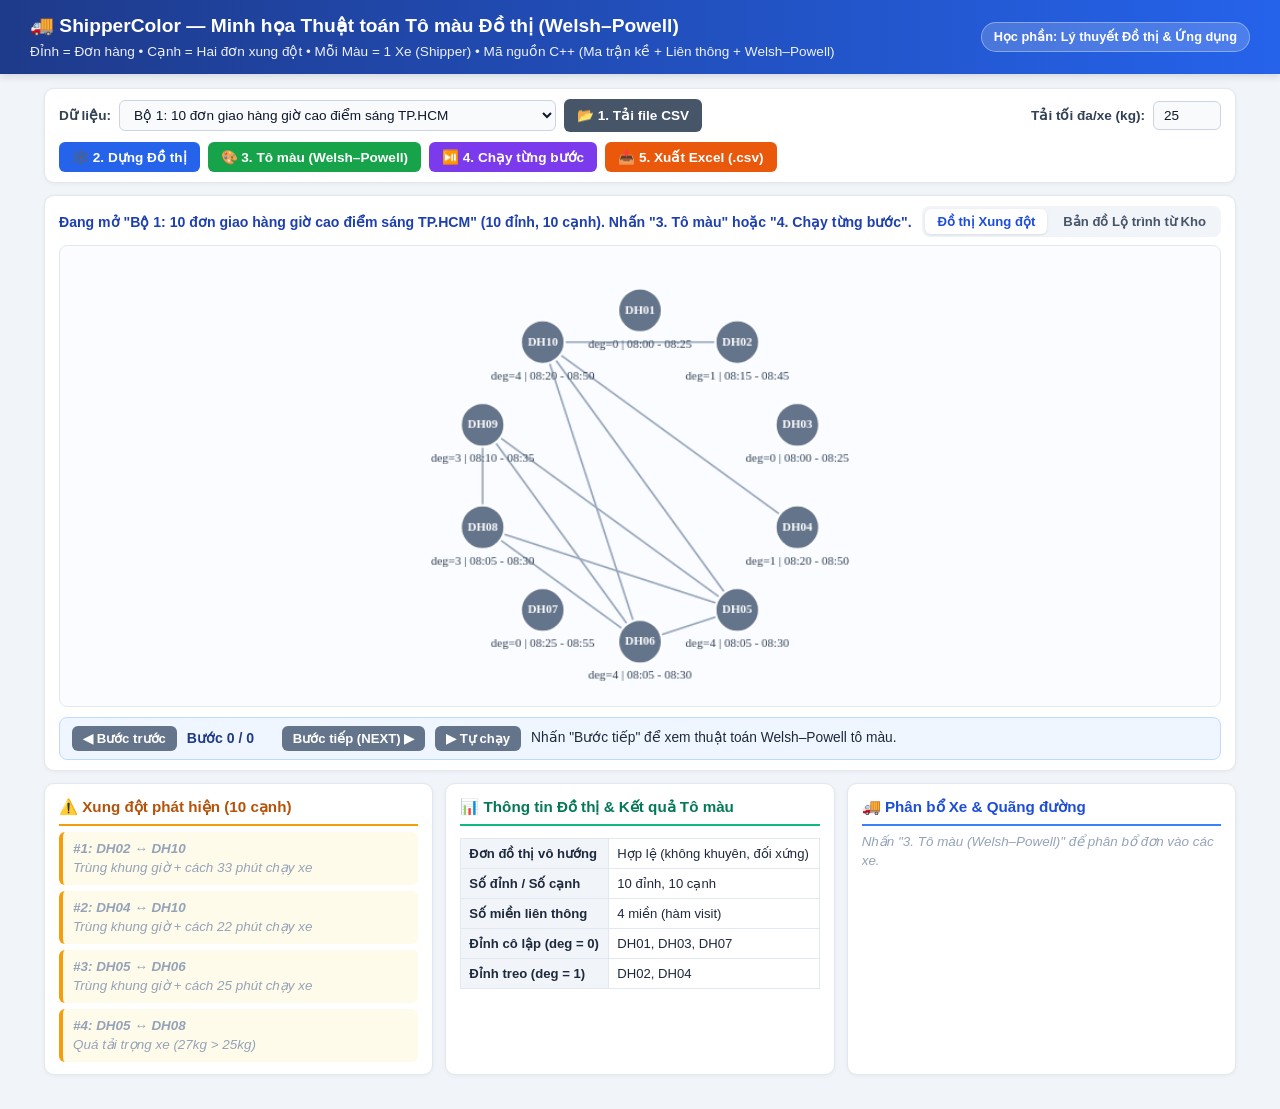
<file: Release/web/index.html>
<!DOCTYPE html>
<html lang="vi">
<head>
  <meta charset="UTF-8" />
  <meta name="viewport" content="width=device-width, initial-scale=1.0" />
  <title>ShipperColor C++ — Thuật toán Tô màu Đồ thị Welsh-Powell (HCMUE)</title>
  <link rel="stylesheet" href="styles.css" />
</head>
<body>
  <header class="topbar">
    <div class="topbar-inner">
      <div>
        <h1>🚚 ShipperColor — Minh họa Thuật toán Tô màu Đồ thị (Welsh–Powell)</h1>
        <p>Đỉnh = Đơn hàng &bull; Cạnh = Hai đơn xung đột &bull; Mỗi Màu = 1 Xe (Shipper) &bull; Mã nguồn C++ (Ma trận kề + Liên thông + Welsh–Powell)</p>
      </div>
      <span class="badge-cpp">Học phần: Lý thuyết Đồ thị &amp; Ứng dụng</span>
    </div>
  </header>

  <main class="container">
    <!-- Thanh 5 nút chức năng tuần tự -->
    <section class="toolbar card">
      <div class="toolbar-group">
        <label for="datasetSelect">Dữ liệu:</label>
        <select id="datasetSelect"></select>

        <label class="btn btn-outline" for="csvFileInput">📂 1. Tải file CSV</label>
        <input type="file" id="csvFileInput" accept=".csv" hidden />
      </div>

      <div class="toolbar-group">
        <label for="capInput">Tải tối đa/xe (kg):</label>
        <input type="number" id="capInput" value="25" min="0" max="500" class="num-input" />
      </div>

      <div class="toolbar-actions">
        <button id="btnBuildGraph" class="btn btn-blue">🕸️ 2. Dựng Đồ thị</button>
        <button id="btnRunColor" class="btn btn-green">🎨 3. Tô màu (Welsh–Powell)</button>
        <button id="btnStepMode" class="btn btn-purple">⏯️ 4. Chạy từng bước</button>
        <button id="btnExportCsv" class="btn btn-red">📥 5. Xuất Excel (.csv)</button>
      </div>
    </section>

    <!-- Khung vẽ chính -->
    <section class="canvas-card card">
      <div class="canvas-header">
        <span id="statusBanner" class="status-text">Đã nạp dữ liệu từ C++ (web/du_lieu.js).</span>
        <div class="view-switch">
          <button id="btnViewGraph" class="tab-pill active">Đồ thị Xung đột</button>
          <button id="btnViewMap" class="tab-pill">Bản đồ Lộ trình từ Kho</button>
        </div>
      </div>

      <div class="canvas-wrap">
        <canvas id="graphCanvas" width="1060" height="420"></canvas>
        <div id="hoverTooltip" class="tooltip" hidden></div>
      </div>

      <div id="stepBar" class="step-bar" hidden>
        <button id="btnPrevStep" class="btn btn-small">◀ Bước trước</button>
        <span id="stepCounter" class="step-counter">Bước 0 / 0</span>
        <button id="btnNextStep" class="btn btn-blue btn-small">Bước tiếp (NEXT) ▶</button>
        <button id="btnAutoPlay" class="btn btn-green btn-small">▶ Tự chạy</button>
        <span id="stepExplain" class="step-explain">Nhấn "Bước tiếp" để xem thuật toán Welsh–Powell tô màu.</span>
      </div>
    </section>

    <!-- 3 khung kết quả bên dưới bám sát lý thuyết đã học -->
    <section class="bottom-grid">
      <div class="card panel">
        <h2 class="panel-title warn">⚠️ Xung đột phát hiện (<span id="edgeCountLabel">0</span> cạnh)</h2>
        <div id="conflictList" class="scroll-box empty-hint"></div>
      </div>

      <div class="card panel">
        <h2 class="panel-title ok">📊 Thông tin Đồ thị &amp; Kết quả Tô màu</h2>
        <div id="summaryBox" class="scroll-box"></div>
      </div>

      <div class="card panel">
        <h2 class="panel-title info">🚚 Phân bổ Xe &amp; Quãng đường</h2>
        <div id="vehicleList" class="scroll-box empty-hint"></div>
      </div>
    </section>
  </main>

  <script src="du_lieu.js"></script>
  <script src="app.js"></script>
</body>
</html>
</file>
<file: Release/web/styles.css>
/* ============================================================================
   FILE: web/styles.css
   MÔ TẢ: Giao diện sáng, gọn trong 1 màn hình, dễ nhìn khi thuyết trình & quay video
   ============================================================================ */

* {
  box-sizing: border-box;
  margin: 0;
  padding: 0;
}

body {
  font-family: 'Segoe UI', Tahoma, Arial, sans-serif;
  background: #f1f5f9;
  color: #1e293b;
  line-height: 1.45;
}

.topbar {
  background: linear-gradient(90deg, #1e3a8a, #2563eb);
  color: #ffffff;
  padding: 12px 20px;
  box-shadow: 0 2px 8px rgba(15, 23, 42, 0.15);
}

.topbar-inner {
  max-width: 1220px;
  margin: 0 auto;
  display: flex;
  justify-content: space-between;
  align-items: center;
  gap: 12px;
  flex-wrap: wrap;
}

.topbar h1 {
  font-size: 1.2rem;
  font-weight: 700;
}

.topbar p {
  font-size: 0.85rem;
  opacity: 0.92;
  margin-top: 2px;
}

.badge-cpp {
  background: rgba(255, 255, 255, 0.18);
  border: 1px solid rgba(255, 255, 255, 0.35);
  padding: 5px 12px;
  border-radius: 999px;
  font-size: 0.8rem;
  font-weight: 600;
}

.container {
  max-width: 1220px;
  margin: 14px auto;
  padding: 0 14px 20px;
  display: flex;
  flex-direction: column;
  gap: 12px;
}

.card {
  background: #ffffff;
  border-radius: 10px;
  border: 1px solid #e2e8f0;
  box-shadow: 0 1px 4px rgba(15, 23, 42, 0.05);
}

/* Thanh công cụ 5 nút */
.toolbar {
  padding: 10px 14px;
  display: flex;
  flex-wrap: wrap;
  align-items: center;
  justify-content: space-between;
  gap: 10px;
}

.toolbar-group,
.toolbar-actions {
  display: flex;
  align-items: center;
  gap: 8px;
  flex-wrap: wrap;
}

.toolbar label {
  font-size: 0.85rem;
  font-weight: 600;
  color: #334155;
}

select,
.num-input {
  padding: 6px 10px;
  border: 1px solid #cbd5e1;
  border-radius: 6px;
  font-size: 0.85rem;
  background: #f8fafc;
  color: #0f172a;
}

.num-input {
  width: 68px;
}

.btn {
  border: none;
  border-radius: 6px;
  padding: 7px 13px;
  font-size: 0.85rem;
  font-weight: 600;
  cursor: pointer;
  transition: filter 0.15s, transform 0.1s;
  color: #ffffff !important;
}

.btn:hover {
  filter: brightness(0.94);
}

.btn:active {
  transform: translateY(1px);
}

.btn-outline {
  background: #475569;
}

.btn-blue {
  background: #2563eb;
}

.btn-green {
  background: #16a34a;
}

.btn-purple {
  background: #7c3aed;
}

.btn-red {
  background: #ea580c;
}

.btn-small {
  padding: 5px 11px;
  font-size: 0.82rem;
  background: #64748b;
}

/* Khung vẽ Canvas */
.canvas-card {
  padding: 10px 14px;
}

.canvas-header {
  display: flex;
  justify-content: space-between;
  align-items: center;
  gap: 10px;
  margin-bottom: 8px;
  flex-wrap: wrap;
}

.status-text {
  font-size: 0.88rem;
  font-weight: 600;
  color: #1e40af;
}

.view-switch {
  display: flex;
  gap: 4px;
  background: #f1f5f9;
  padding: 3px;
  border-radius: 8px;
}

.tab-pill {
  border: none;
  background: transparent;
  padding: 5px 12px;
  border-radius: 6px;
  font-size: 0.82rem;
  font-weight: 600;
  color: #475569;
  cursor: pointer;
}

.tab-pill.active {
  background: #ffffff;
  color: #1d4ed8;
  box-shadow: 0 1px 3px rgba(0, 0, 0, 0.1);
}

.canvas-wrap {
  position: relative;
  border: 1px solid #e2e8f0;
  border-radius: 8px;
  background: #fafcff;
  overflow: hidden;
}

#graphCanvas {
  display: block;
  width: 100%;
  height: auto;
}

.tooltip {
  position: absolute;
  pointer-events: none;
  background: rgba(15, 23, 42, 0.94);
  color: #f8fafc;
  padding: 8px 12px;
  border-radius: 8px;
  font-size: 0.8rem;
  max-width: 280px;
  box-shadow: 0 4px 12px rgba(0, 0, 0, 0.2);
  z-index: 10;
}

/* Thanh chạy Step-by-Step */
.step-bar {
  margin-top: 10px;
  padding: 8px 12px;
  background: #eff6ff;
  border: 1px solid #bfdbfe;
  border-radius: 8px;
  display: flex;
  align-items: center;
  gap: 10px;
  flex-wrap: wrap;
}

.step-counter {
  font-weight: 700;
  font-size: 0.88rem;
  color: #1e3a8a;
  min-width: 85px;
}

.step-explain {
  font-size: 0.86rem;
  color: #1e293b;
  font-weight: 500;
}

/* 3 khung kết quả phía dưới */
.bottom-grid {
  display: grid;
  grid-template-columns: repeat(3, 1fr);
  gap: 12px;
}

@media (max-width: 960px) {
  .bottom-grid {
    grid-template-columns: 1fr;
  }
}

.panel {
  padding: 12px 14px;
  display: flex;
  flex-direction: column;
}

.panel-title {
  font-size: 0.95rem;
  padding-bottom: 6px;
  margin-bottom: 6px;
  border-bottom: 2px solid #e2e8f0;
}

.panel-title.warn { border-color: #f59e0b; color: #b45309; }
.panel-title.ok   { border-color: #10b981; color: #047857; }
.panel-title.info { border-color: #3b82f6; color: #1d4ed8; }

.sub-note {
  font-size: 0.78rem;
  color: #64748b;
  margin-bottom: 6px;
}

.scroll-box {
  max-height: 230px;
  overflow-y: auto;
  font-size: 0.84rem;
  display: flex;
  flex-direction: column;
  gap: 6px;
}

.empty-hint {
  color: #94a3b8;
  font-style: italic;
}

.item-card {
  padding: 7px 10px;
  border-radius: 6px;
  background: #f8fafc;
  border-left: 4px solid #cbd5e1;
}

.item-card.conflict {
  background: #fffbeb;
  border-left-color: #f59e0b;
}

.big-result {
  padding: 10px;
  border-radius: 8px;
  background: #ecfdf5;
  border: 1px solid #a7f3d0;
  text-align: center;
}

.big-number {
  font-size: 1.7rem;
  font-weight: 800;
  color: #059669;
}

.compare-table {
  width: 100%;
  border-collapse: collapse;
  margin-top: 6px;
  font-size: 0.82rem;
}

.compare-table th,
.compare-table td {
  border: 1px solid #e2e8f0;
  padding: 5px 8px;
  text-align: left;
}

.compare-table th {
  background: #f1f5f9;
}
</file>
